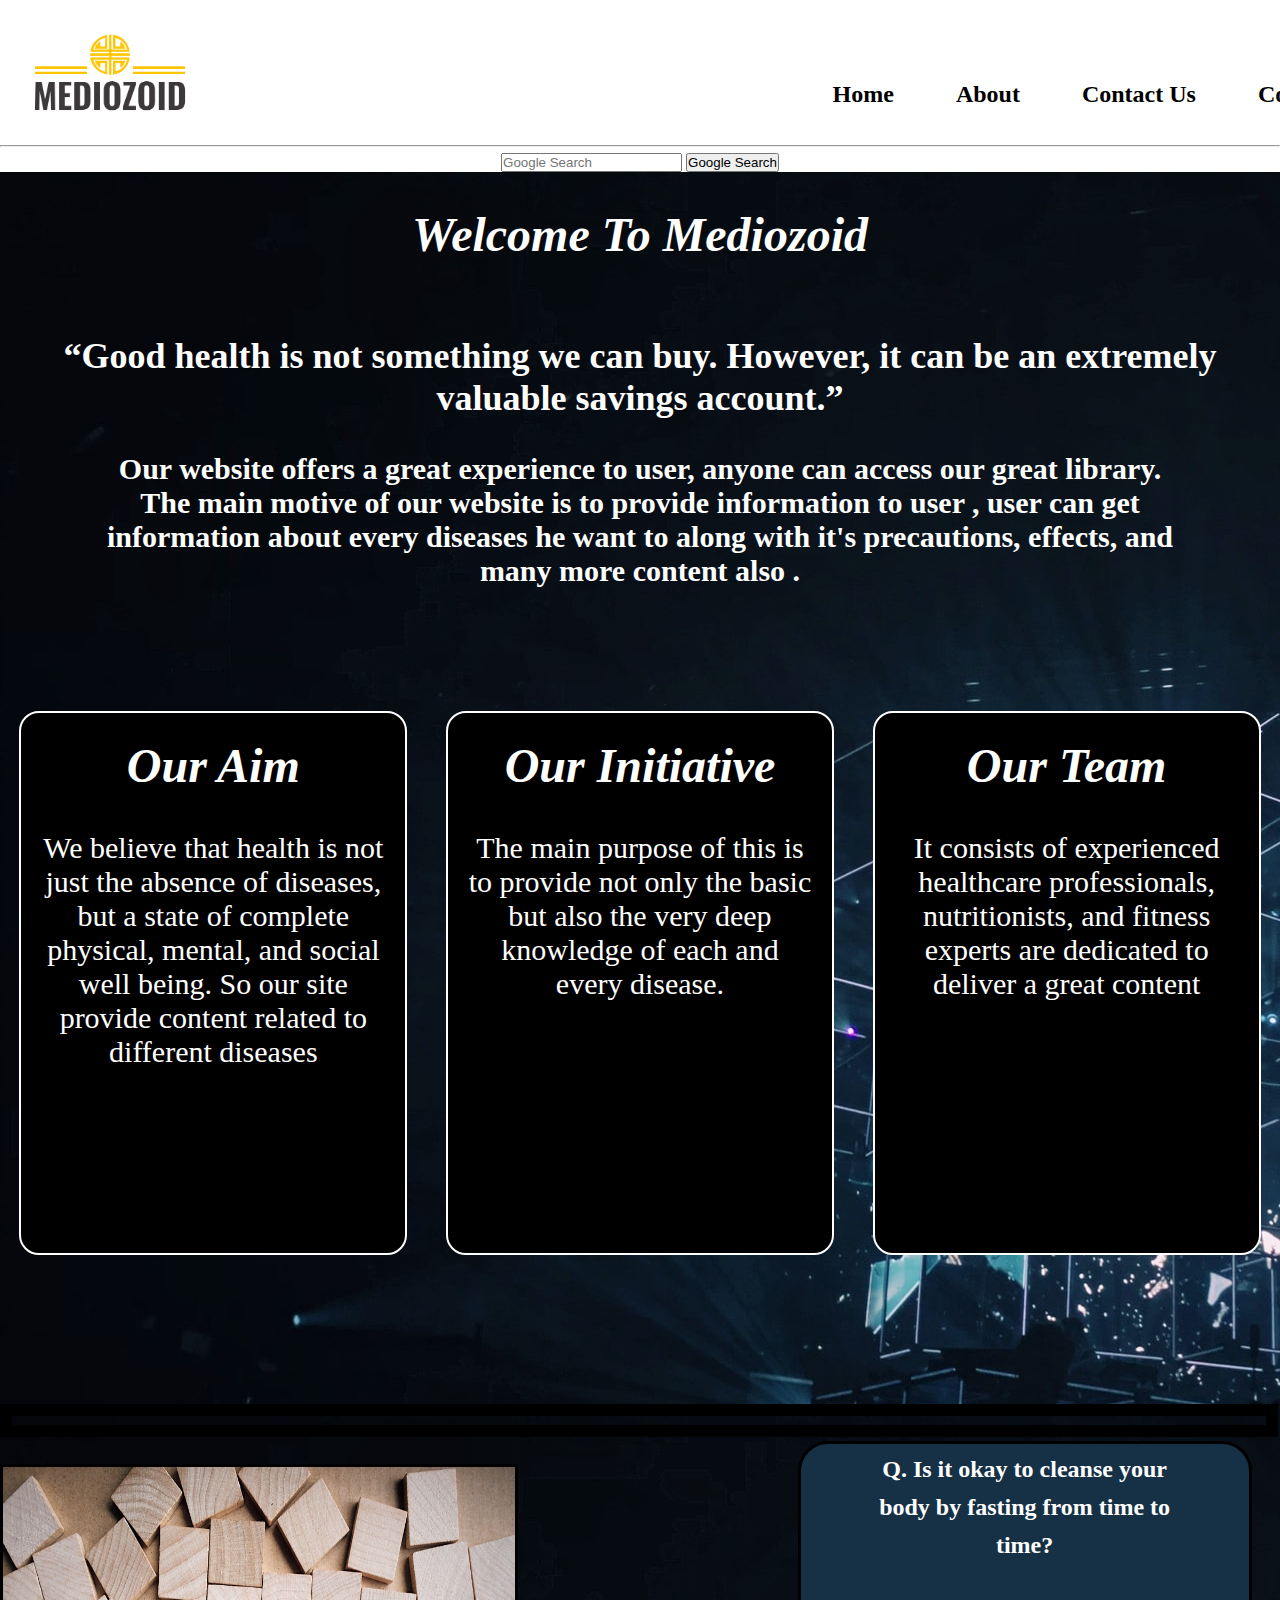
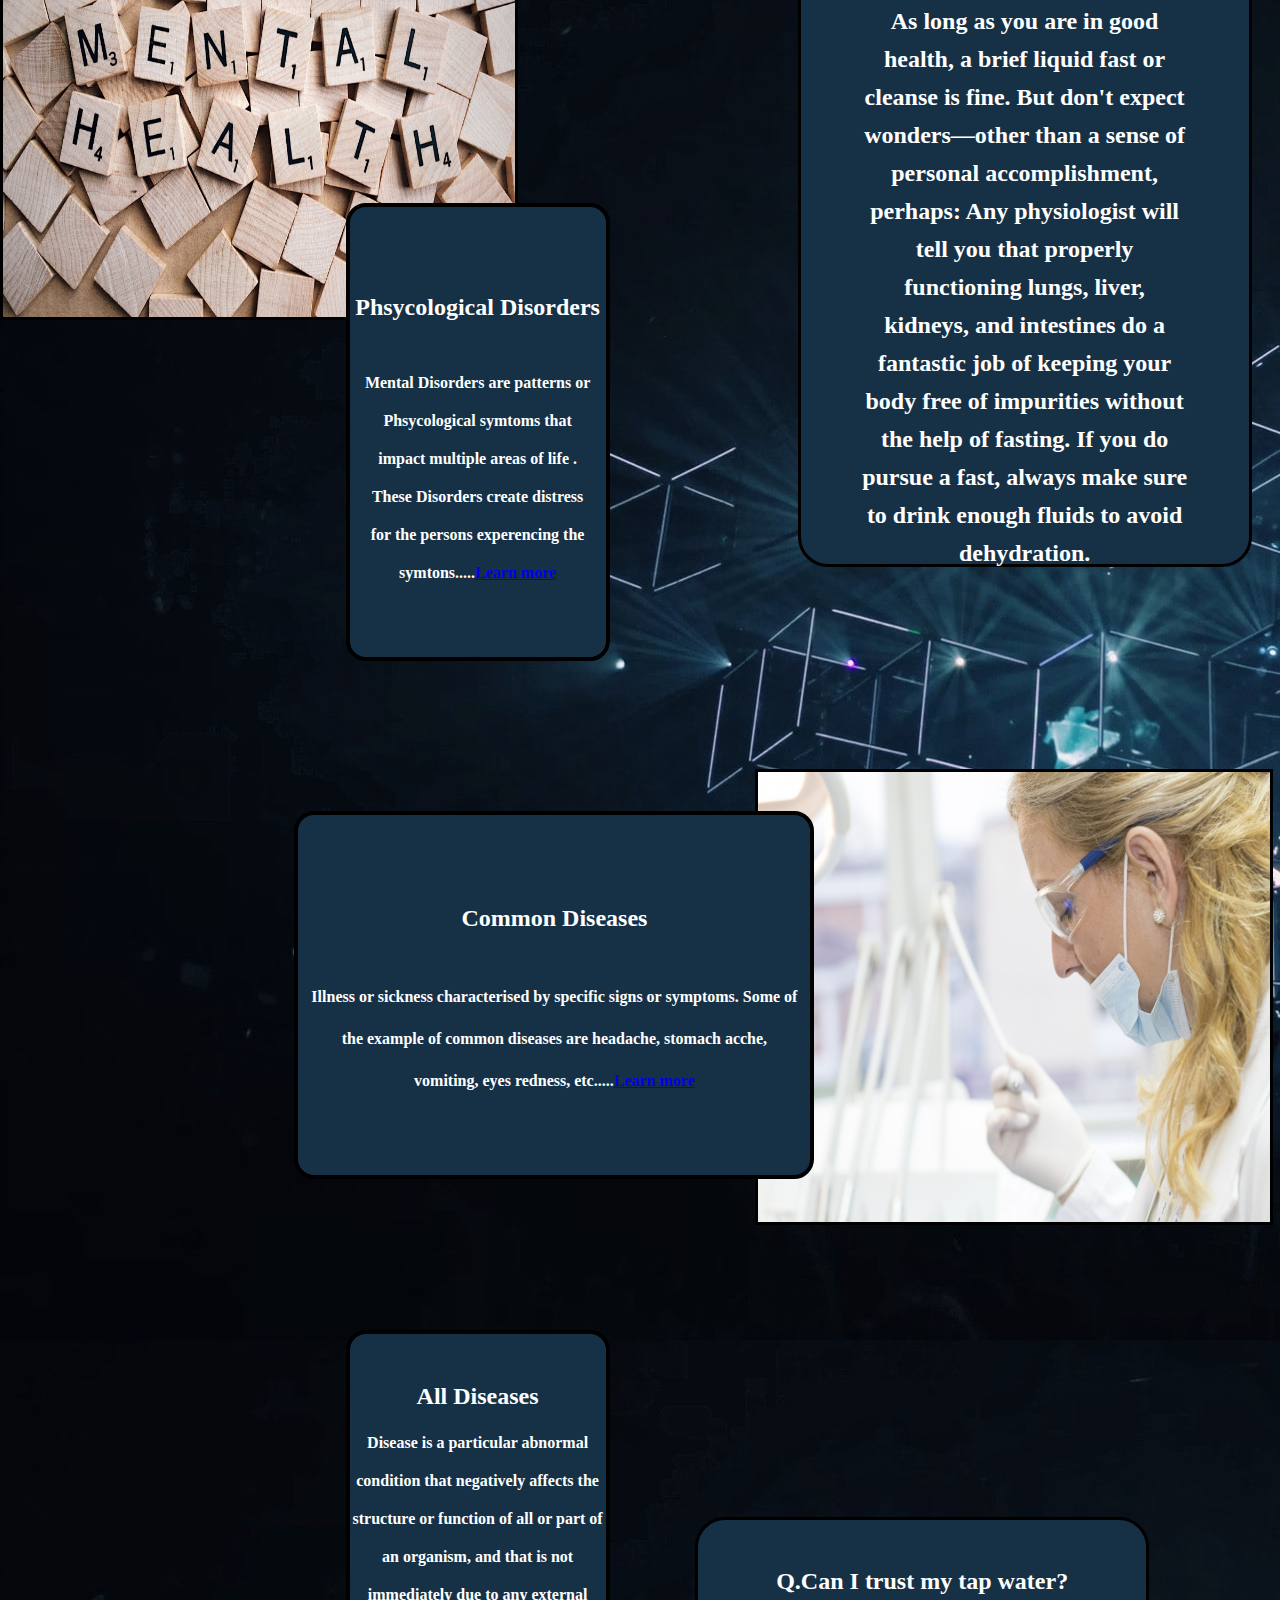
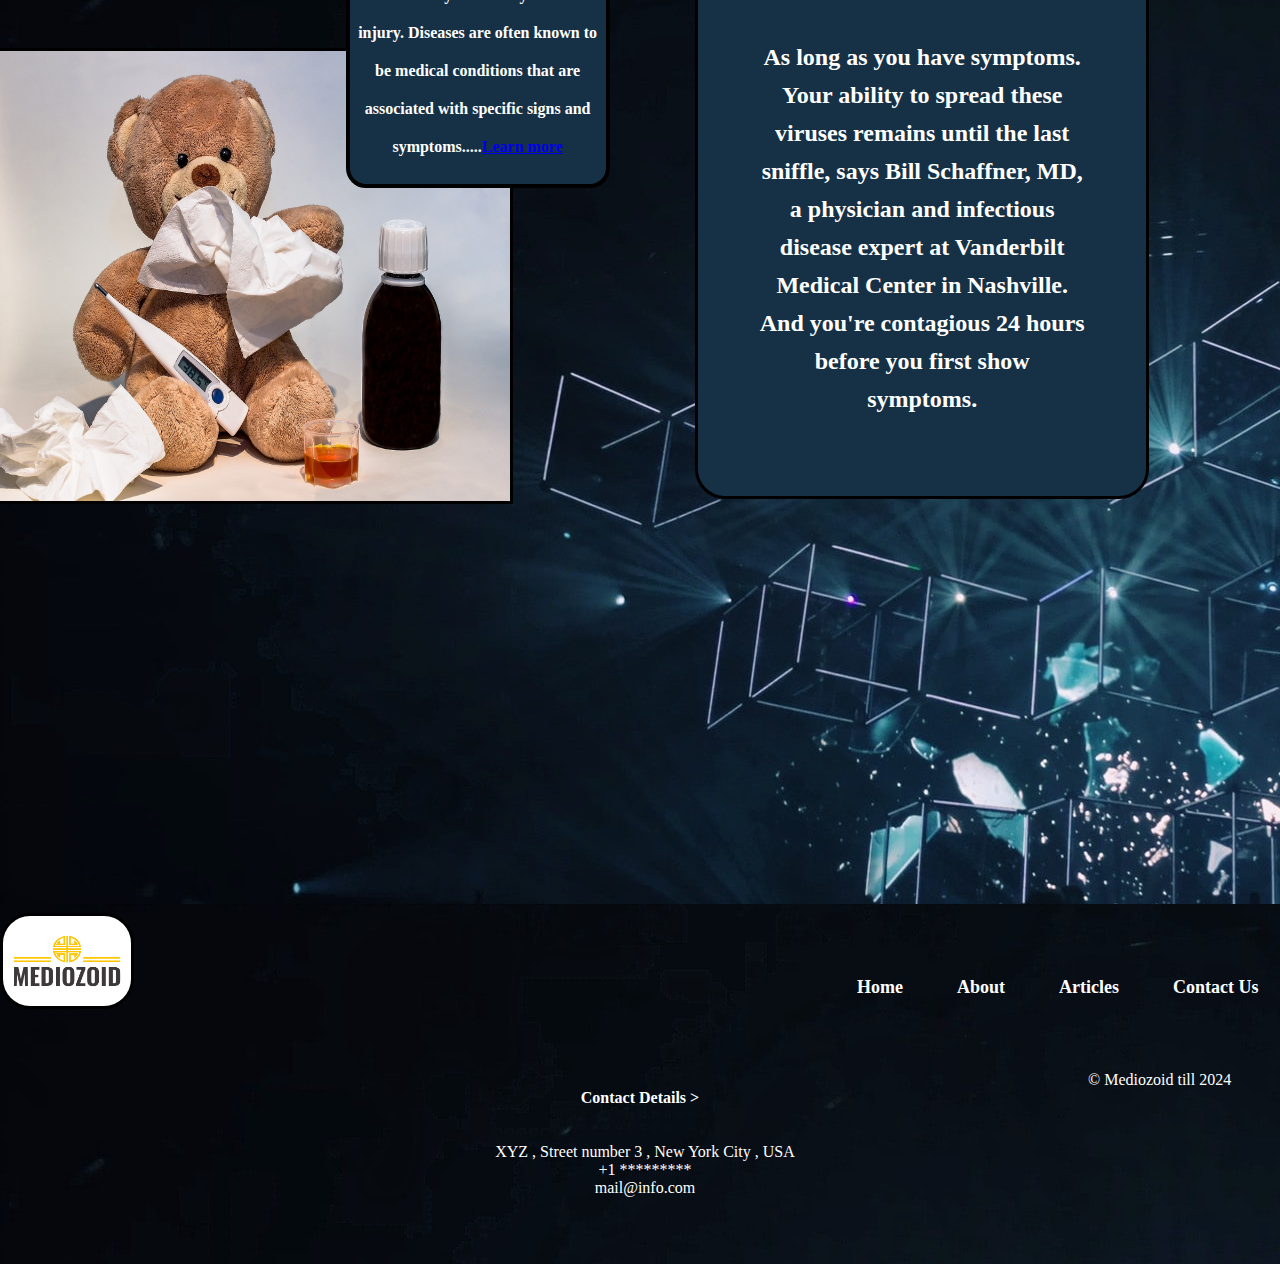
<file: index.html>
<!DOCTYPE html>
<html lang="en">

<head>
    <meta charset="UTF-8">
    <meta http-equiv="X-UA-Compatible" content="IE=edge">
    <meta name="viewport" content="width=device-width, initial-scale=1.0">
    <title>Mediozoid-Home Page</title>
    <link rel="stylesheet" href="index.css">
    <link rel="stylesheet" href="utils.css">
</head>
<link rel="stylesheet" href="https://unpkg.com/aos@next/dist/aos.css" />

<body>
    <header class="navbar overflow">
        <nav class="flex">
            <div class="logo">
                <img src="mediozoid-low-resolution-color-logo (3).png" alt="Mediozoid">
            </div>
            <hr>
            <div class="nav">
                <ul id="li">
                    <li><a href="index.html">Home</a></li>
                    <li><a href="lunaticabout.html">About</a></li>
                    <li><a href="#foot2">Contact Us</a></li>
                    <li><a href="#mainid">Content</a></li>
                </ul>
            </div>
        </nav>
     <center>
        <form  width = "100%" action = "https://www.google.com/search" method = "GET">
            <input type ="text" name= "q"placeholder = "Google Search">
            <input type = "submit" value ="Google Search">
        </form>
    </center>
        <div class="welcome">
            <h1>Welcome To Mediozoid</h1>
            <br>
            <p>
            <blockquote>“Good health is not something we can buy. However, it can be an extremely valuable savings
                account.”</blockquote>
            <br>
            <p class="description">Our website offers a great experience to user, anyone can access our great library.
                The main motive of our website is to provide information to user , user can get information about every
                diseases he want to along with it's precautions, effects, and many more content also .</p>
            </p>
            <div class="container">
                <div class="box1">
                   <h2>Our Aim</h2>
                   <br>
                   <p>We believe that health is not just the absence of diseases, but a state of complete physical, mental, and social well being. So our site provide content related to different diseases</p>
                </div>
                <div class="box2">
                    <h2>Our Initiative</h2>
                    <br>
                    <p>The main purpose of this is to provide not only the basic but also the very deep knowledge of each and every disease.</p>
                </div>
                <div class="box3">
                    <h2>Our Team</h2>
                   <br>
                   <p>It consists of experienced healthcare professionals, nutritionists, and fitness experts are dedicated to deliver a great content</p>
                </div>
            </div>
        </div>
    </header>
    <main>
        <div class="main" id="mainid">
            <div class="line"></div>
            <div class="bx1">
                <img src="mental-health-2019924_1920.jpg" alt="Mental Health">
                <div class="b1">
                    <!-- <img src="psychology-removebg-preview.png" alt="error"> -->
                    <h2>Phsycological Disorders</h2>
                    <!-- <hr> -->
                    <p>Mental Disorders are patterns or Phsycological symtoms that impact multiple areas of life . These
                        Disorders create distress for the persons experencing the symtons.....<a
                            href="https://www.verywellmind.com/a-list-of-psychological-disorders-2794776">Learn more</a>
                    </p>
                    <div class="facts">
                        <p>Q. Is it okay to cleanse your body by fasting from time to time?
                            <br>
                            <br>
                            As long as you are in good health, a brief liquid fast or cleanse is fine. But don't expect wonders—other than a sense of personal accomplishment, perhaps: Any physiologist will tell you that properly functioning lungs, liver, kidneys, and intestines do a fantastic job of keeping your body free of impurities without the help of fasting. If you do pursue a fast, always make sure to drink enough fluids to avoid dehydration.
                            </p>
                    </div>
                </div>
            </div>
            <div class="bx2">
                <img src="doctor-563429_1920.jpg" alt="Cold">
                <div class="b2">
                    <h2>Common Diseases</h2>
                    <!-- <hr> -->
                    <p>Illness or sickness characterised by specific signs or symptoms. Some of the example of common
                        diseases are headache, stomach acche, vomiting, eyes redness, etc.....<a
                            href="https://docs.google.com/document/d/1ILbdZdgnODsNvqB6z7WBgtL3SzgMIqO1/edit?usp=sharing&ouid=101124024975682769191&rtpof=true&sd=true">Learn more</a>
                    </p>
                </div>
            </div>
            <div class="bx3">
                <img src="cold-1972619_1920.jpg" alt="doctor">
                <div class="b3">
                    <h2>All Diseases</h2>
                    <!-- <hr> -->
                    <p>Disease is a particular abnormal condition that negatively affects the structure or function of
                        all or part of an organism, and that is not immediately due to any external injury. Diseases are
                        often known to be medical conditions that are associated with specific signs and symptoms.....<a
                            href="https://www.nhsinform.scot/illnesses-and-conditions/a-to-z">Learn more</a>
                    </p>
                    <div class="faq">
                        <p>Q.Can I trust my tap water?
                            <br>
                            <br>
                            As long as you have symptoms. Your ability to spread these viruses remains until the last sniffle, says Bill Schaffner, MD, a physician and infectious disease expert at Vanderbilt Medical Center in Nashville. And you're contagious 24 hours before you first show symptoms.
                            </p>
                    </div>
                </div>
            </div>
        </div>
    </main>
    <footer class="foot" id="foot2">
        <div class="footimage">
            <img src="mediozoid-low-resolution-color-logo (3).png" alt="Mediozoid">
        </div>
        <div class="footdetails">
            <nav>
                <ul>
                    <li><a href="lunatic.html">Home</a></li>
                    <li><a href="lunaticabout.html">About</a></li>
                    <li><a href="lunaticcontent.html">Articles</a></li>
                    <li><a href="lunaticcontact.html">Contact Us</a></li>
                </ul>
            </nav>
        </div>
        <div class="rights">
            <p>&copy; Mediozoid till 2024</p>
        </div>
        <div class="contacts">
            <h4>Contact Details ></h4>
            <br>
            <br>
            <nav>
                <ul>
                    <li>XYZ , Street number 3 , New York City , USA</li>
                    <li>+1 *********</li>
                    <li>mail@info.com</li>
                </ul>
            </nav>
        </div>
    </footer>
</body>

</html>
</file>
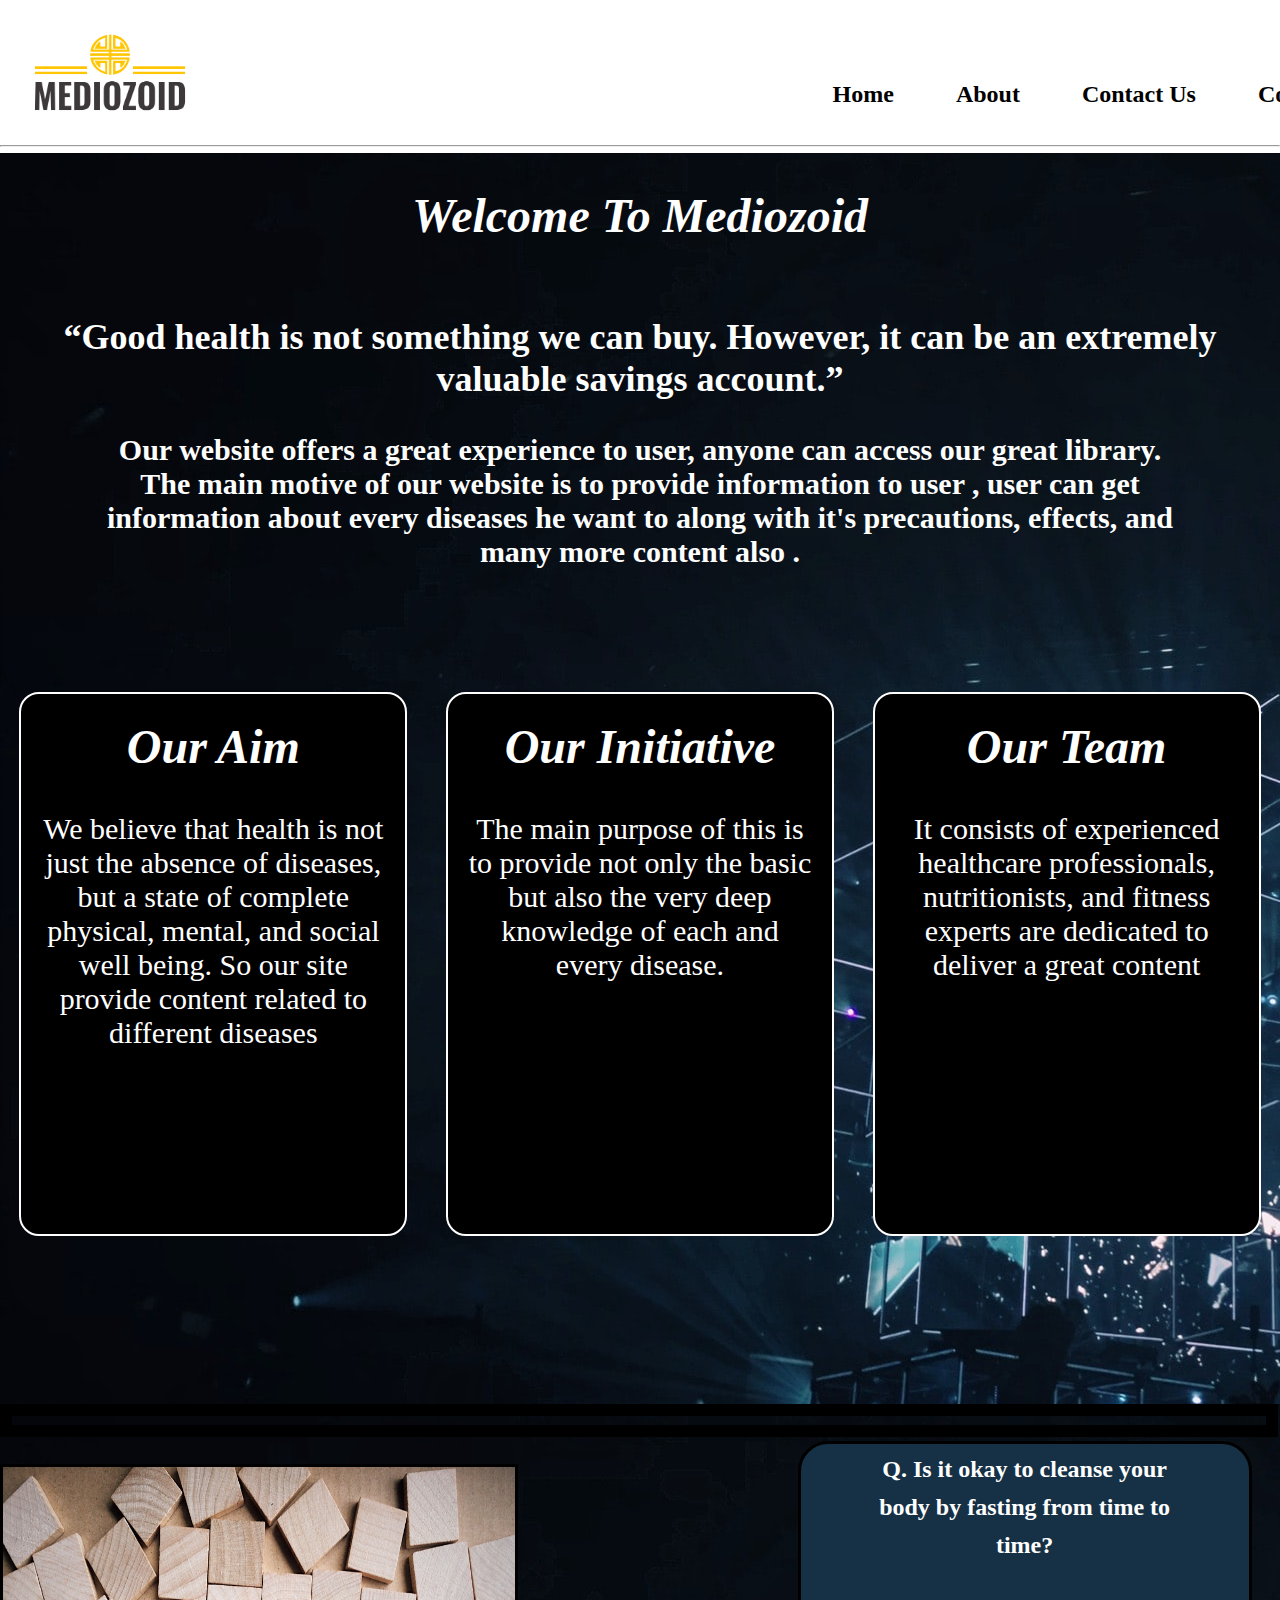
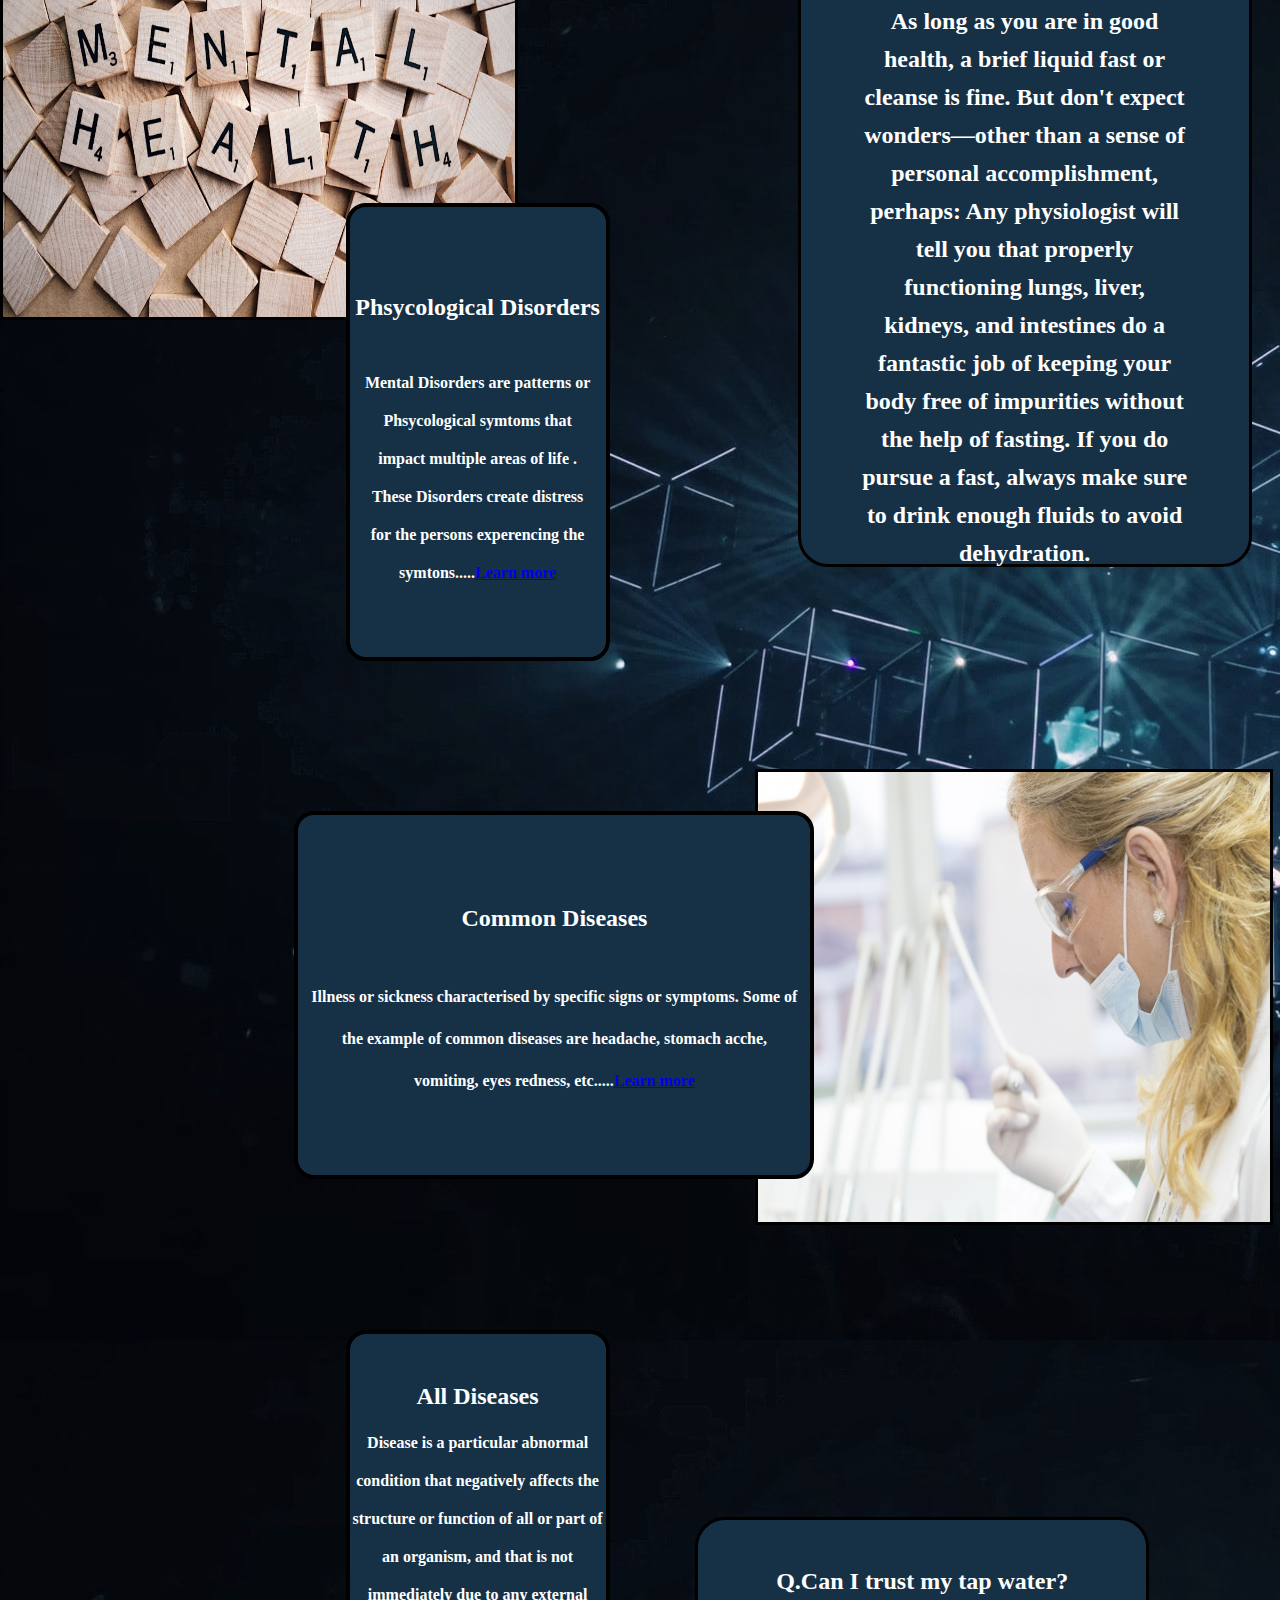
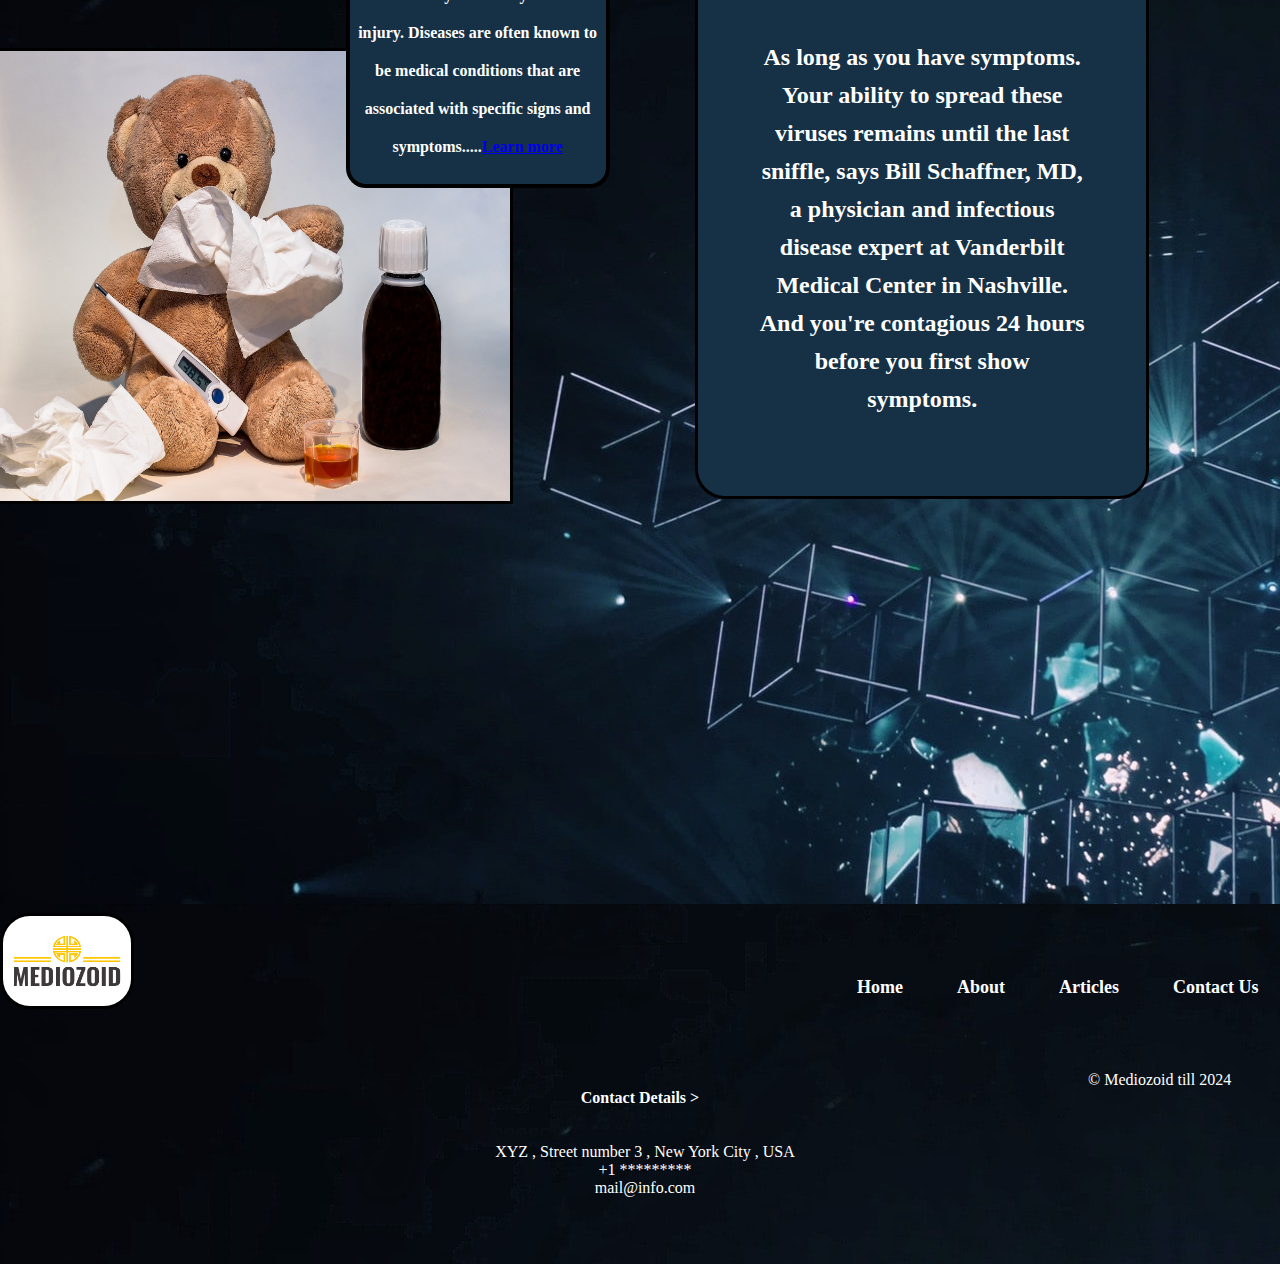
<file: lunatic.html>
<!DOCTYPE html>
<html lang="en">

<head>
    <meta charset="UTF-8">
    <meta http-equiv="X-UA-Compatible" content="IE=edge">
    <meta name="viewport" content="width=device-width, initial-scale=1.0">
    <title>Mediozoid-Home Page</title>
    <link rel="stylesheet" href="index.css">
    <link rel="stylesheet" href="utils.css">
</head>
<link rel="stylesheet" href="https://unpkg.com/aos@next/dist/aos.css" />

<body>
    <header class="navbar overflow">
        <nav class="flex">
            <div class="logo">
                <img src="mediozoid-low-resolution-color-logo (3).png" alt="Mediozoid">
            </div>
            <hr>
            <div class="nav">
                <ul id="li">
                    <li><a href="lunatic.html">Home</a></li>
                    <li><a href="lunaticabout.html">About</a></li>
                    <li><a href="#foot2">Contact Us</a></li>
                    <li><a href="#mainid">Content</a></li>
                </ul>
            </div>
        </nav>
        <div class="welcome">
            <h1>Welcome To Mediozoid</h1>
            <br>
            <p>
            <blockquote>“Good health is not something we can buy. However, it can be an extremely valuable savings
                account.”</blockquote>
            <br>
            <p class="description">Our website offers a great experience to user, anyone can access our great library.
                The main motive of our website is to provide information to user , user can get information about every
                diseases he want to along with it's precautions, effects, and many more content also .</p>
            </p>
            <div class="container">
                <div class="box1">
                   <h2>Our Aim</h2>
                   <br>
                   <p>We believe that health is not just the absence of diseases, but a state of complete physical, mental, and social well being. So our site provide content related to different diseases</p>
                </div>
                <div class="box2">
                    <h2>Our Initiative</h2>
                    <br>
                    <p>The main purpose of this is to provide not only the basic but also the very deep knowledge of each and every disease.</p>
                </div>
                <div class="box3">
                    <h2>Our Team</h2>
                   <br>
                   <p>It consists of experienced healthcare professionals, nutritionists, and fitness experts are dedicated to deliver a great content</p>
                </div>
            </div>
        </div>
    </header>
    <main>
        <div class="main" id="mainid">
            <div class="line"></div>
            <div class="bx1">
                <img src="mental-health-2019924_1920.jpg" alt="Mental Health">
                <div class="b1">
                    <!-- <img src="psychology-removebg-preview.png" alt="error"> -->
                    <h2>Phsycological Disorders</h2>
                    <!-- <hr> -->
                    <p>Mental Disorders are patterns or Phsycological symtoms that impact multiple areas of life . These
                        Disorders create distress for the persons experencing the symtons.....<a
                            href="https://www.verywellmind.com/a-list-of-psychological-disorders-2794776">Learn more</a>
                    </p>
                    <div class="facts">
                        <p>Q. Is it okay to cleanse your body by fasting from time to time?
                            <br>
                            <br>
                            As long as you are in good health, a brief liquid fast or cleanse is fine. But don't expect wonders—other than a sense of personal accomplishment, perhaps: Any physiologist will tell you that properly functioning lungs, liver, kidneys, and intestines do a fantastic job of keeping your body free of impurities without the help of fasting. If you do pursue a fast, always make sure to drink enough fluids to avoid dehydration.
                            </p>
                    </div>
                </div>
            </div>
            <div class="bx2">
                <img src="doctor-563429_1920.jpg" alt="Cold">
                <div class="b2">
                    <h2>Common Diseases</h2>
                    <!-- <hr> -->
                    <p>Illness or sickness characterised by specific signs or symptoms. Some of the example of common
                        diseases are headache, stomach acche, vomiting, eyes redness, etc.....<a
                            href="https://docs.google.com/document/d/1ILbdZdgnODsNvqB6z7WBgtL3SzgMIqO1/edit?usp=sharing&ouid=101124024975682769191&rtpof=true&sd=true">Learn more</a>
                    </p>
                </div>
            </div>
            <div class="bx3">
                <img src="cold-1972619_1920.jpg" alt="doctor">
                <div class="b3">
                    <h2>All Diseases</h2>
                    <!-- <hr> -->
                    <p>Disease is a particular abnormal condition that negatively affects the structure or function of
                        all or part of an organism, and that is not immediately due to any external injury. Diseases are
                        often known to be medical conditions that are associated with specific signs and symptoms.....<a
                            href="https://www.nhsinform.scot/illnesses-and-conditions/a-to-z">Learn more</a>
                    </p>
                    <div class="faq">
                        <p>Q.Can I trust my tap water?
                            <br>
                            <br>
                            As long as you have symptoms. Your ability to spread these viruses remains until the last sniffle, says Bill Schaffner, MD, a physician and infectious disease expert at Vanderbilt Medical Center in Nashville. And you're contagious 24 hours before you first show symptoms.
                            </p>
                    </div>
                </div>
            </div>
        </div>
    </main>
    <footer class="foot" id="foot2">
        <div class="footimage">
            <img src="mediozoid-low-resolution-color-logo (3).png" alt="Mediozoid">
        </div>
        <div class="footdetails">
            <nav>
                <ul>
                    <li><a href="lunatic.html">Home</a></li>
                    <li><a href="lunaticabout.html">About</a></li>
                    <li><a href="lunaticcontent.html">Articles</a></li>
                    <li><a href="lunaticcontact.html">Contact Us</a></li>
                </ul>
            </nav>
        </div>
        <div class="rights">
            <p>&copy; Mediozoid till 2024</p>
        </div>
        <div class="contacts">
            <h4>Contact Details ></h4>
            <br>
            <br>
            <nav>
                <ul>
                    <li>XYZ , Street number 3 , New York City , USA</li>
                    <li>+1 *********</li>
                    <li>mail@info.com</li>
                </ul>
            </nav>
        </div>
    </footer>
</body>

</html>
</file>
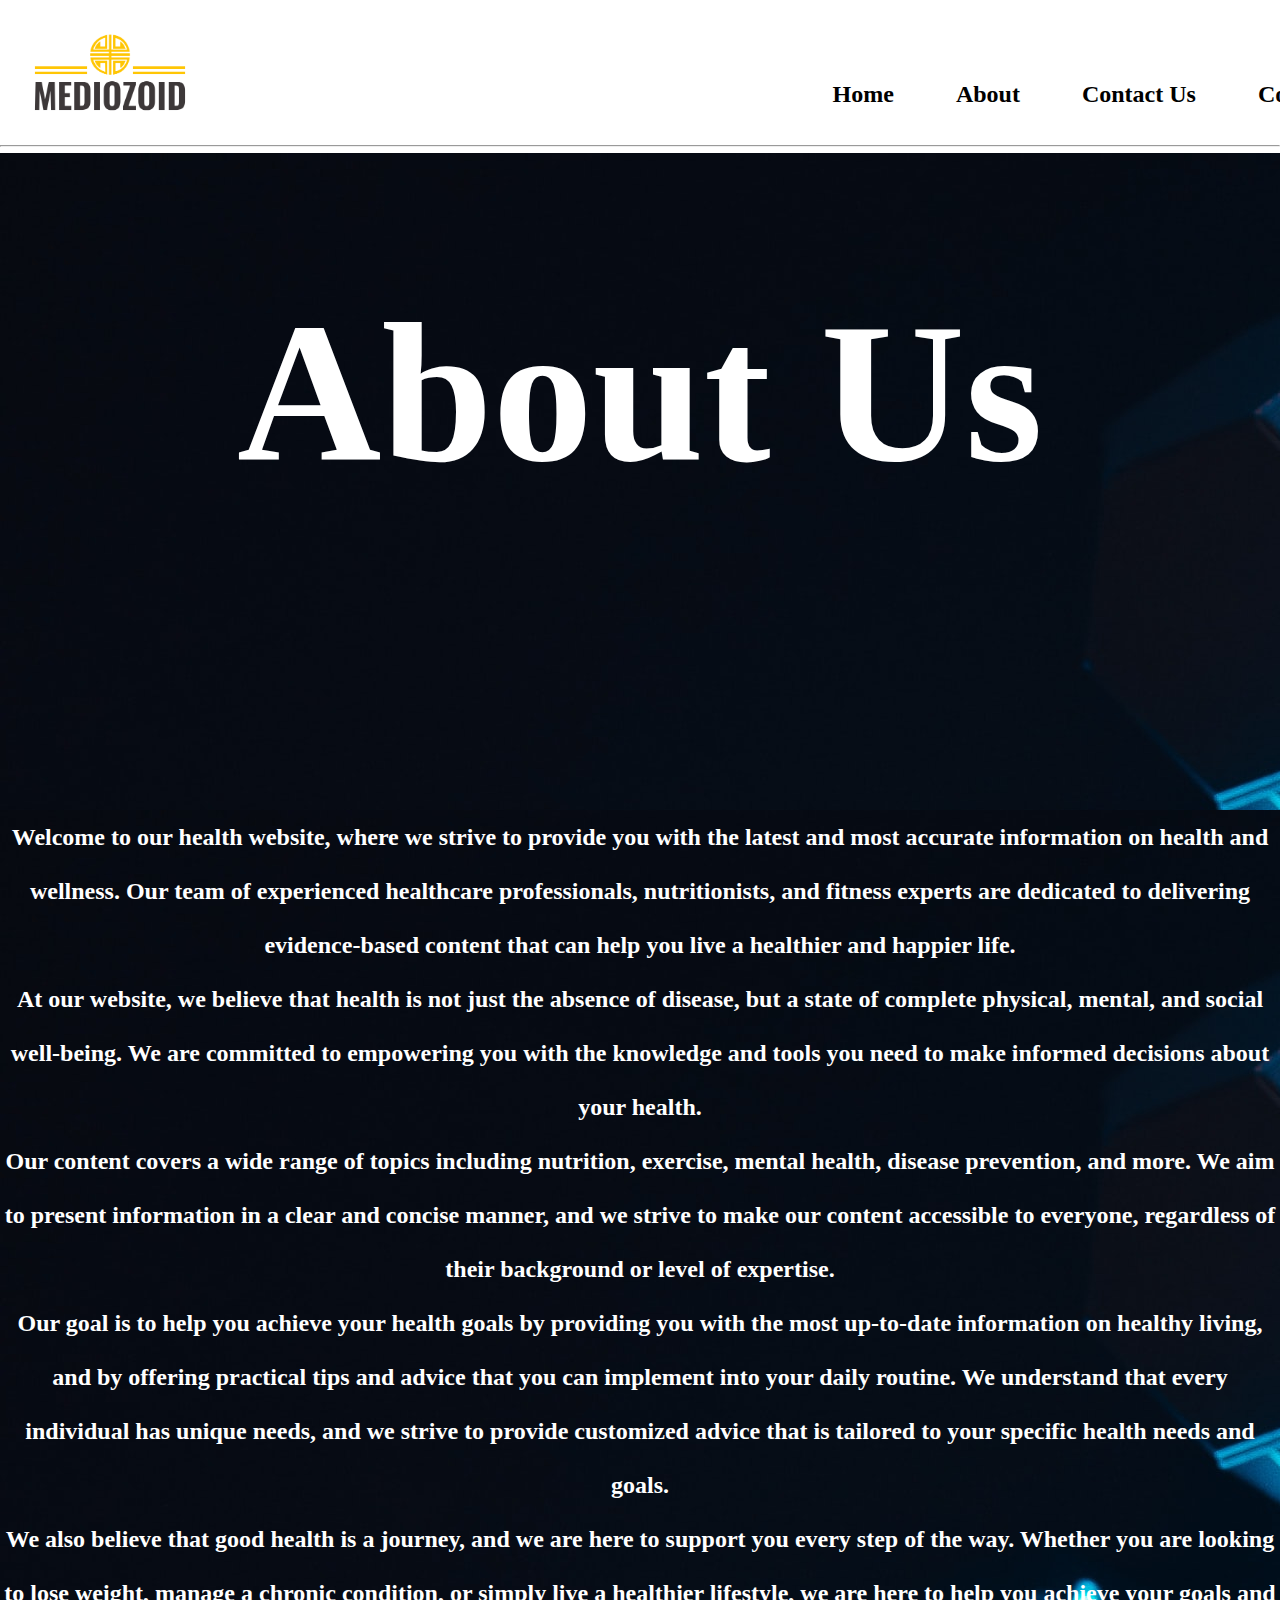
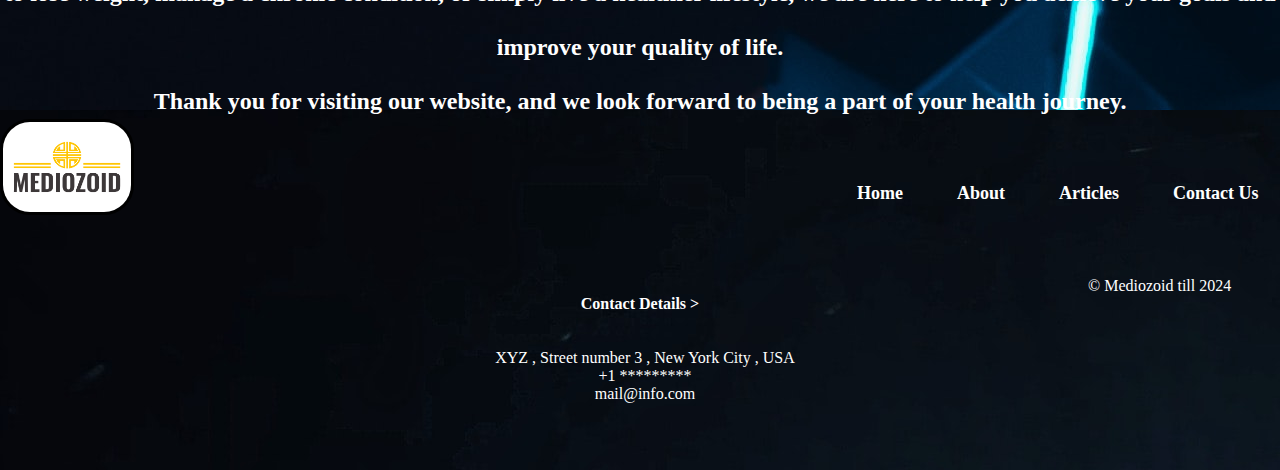
<file: lunaticabout.html>
<!DOCTYPE html>
<html lang="en">

<head>
    <meta charset="UTF-8">
    <meta http-equiv="X-UA-Compatible" content="IE=edge">
    <meta name="viewport" content="width=device-width, initial-scale=1.0">
    <title>Mediozoid-Home Page</title>
    <link rel="stylesheet" href="index.css">
    <link rel="stylesheet" href="utils.css">
</head>
<link rel="stylesheet" href="https://unpkg.com/aos@next/dist/aos.css" />

<body>
    <header class="navbar1 overflow">
        <nav class="flex">
            <div class="logo">
                <img src="mediozoid-low-resolution-color-logo (3).png" alt="Mediozoid">
            </div>
            <hr>
            <div class="nav">
                <ul id="li">
                    <li><a href="lunatic.html">Home</a></li>
                    <li><a href="lunaticabout.html">About</a></li>
                    <li><a href="#foot1">Contact Us</a></li>
                    <li><a href="lunaticcontact.html">Content</a></li>
                </ul>
            </div>
        </nav>
        <div class="heading">
            <h1>About Us</h1>
        </div>
        </div>
    </header>
    <main>
        <div class="aboutus">
            <h3>Welcome to our health website, where we strive to provide you with the latest and most accurate
                information on health and wellness. Our team of experienced healthcare professionals, nutritionists, and
                fitness experts are dedicated to delivering evidence-based content that can help you live a healthier
                and happier life.

                <br>

                At our website, we believe that health is not just the absence of disease, but a state of complete
                physical, mental, and social well-being. We are committed to empowering you with the knowledge and tools
                you need to make informed decisions about your health.

                <br>

                Our content covers a wide range of topics including nutrition, exercise, mental health, disease
                prevention, and more. We aim to present information in a clear and concise manner, and we strive to make
                our content accessible to everyone, regardless of their background or level of expertise.

                <br>

                Our goal is to help you achieve your health goals by providing you with the most up-to-date information
                on healthy living, and by offering practical tips and advice that you can implement into your daily
                routine. We understand that every individual has unique needs, and we strive to provide customized
                advice that is tailored to your specific health needs and goals.

                <br>

                We also believe that good health is a journey, and we are here to support you every step of the way.
                Whether you are looking to lose weight, manage a chronic condition, or simply live a healthier
                lifestyle, we are here to help you achieve your goals and improve your quality of life.

                <br>

                Thank you for visiting our website, and we look forward to being a part of your health journey.
            </h3>
        </div>
    </main>
    <footer class="foot" id="foot1">
        <div class="footimage">
            <img src="mediozoid-low-resolution-color-logo (3).png" alt="Mediozoid">
        </div>
        <div class="footdetails">
            <nav>
                <ul>
                    <li><a href="lunatic.html">Home</a></li>
                    <li><a href="lunaticabout.html">About</a></li>
                    <li><a href="lunaticcontent.html">Articles</a></li>
                    <li><a href="lunaticcontact.html">Contact Us</a></li>
                </ul>
            </nav>
        </div>
        <div class="rights">
            <p>&copy; Mediozoid till 2024</p>
        </div>
        <div class="contacts">
            <h4>Contact Details ></h4>
            <br>
            <br>
            <nav>
                <ul>
                    <li>XYZ , Street number 3 , New York City , USA</li>
                    <li>+1 *********</li>
                    <li>mail@info.com</li>
                </ul>
            </nav>
        </div>
    </footer>
</body>

</html>
</file>
<file: index.css>
* {
  margin: 0;
  padding: 0;
}

.nav {
  width: 100vw;
  height: 25vh;
}

.logo {
  width: 0vw;
  height: 15vh;
  cursor: pointer;
  position: relative;
  display: flex;
  padding: 5px 20px;
}

.flex {
  width: 100vw;
  height: 17vh;
  /* position: fixed; */
  /* background-image: url(IMG_20230216_132334.jpg); */
}

#li li {
  display: inline-block;
  text-align: center;
  /* cursor: pointer; */
  padding: 29px;
  position: relative;
  bottom: 95px;
  left: 62vw;
  font-size: 24px;
  font-weight: bold;
  text-decoration: none;
  list-style: none;
}

#li1 li {
  display: inline-block;
  text-align: center;
  /* cursor: pointer; */
  padding: 29px;
  position: relative;
  bottom: 95px;
  left: 62vw;
  font-size: 24px;
  font-weight: bold;
  text-decoration: none;
  list-style: none;
}

#li li a {
  text-decoration: none;
  color: black;
}

#li1 li a {
  text-decoration: none;
  color: black;
}


#li li a:hover {
  color: rgb(236, 182, 22);
}

#li1 li a:hover {
  color: rgb(236, 182, 22);
}

.welcome {
  background-image: url(IMG_20230216_132334.jpg);
}

.welcome h1 {
  font-size: 48px;
  font-family: PT serif;
  font-style: italic;
  cursor: pointer;
  color: white;
  text-align: center;
  position: relative;
  top: 35px;
  color: white;
}

.welcome blockquote {
  font-size: 36px;
  color: white;
  font-weight: bold;
  text-align: center;
  position: relative;
  bottom: 100px;
  top: 90px;
  /* color: rgb(236, 182, 22); */
}

.description {
  color: white;
  text-align: center;
  font-size: 30px;
  font-weight: bold;
  position: relative;
  top: 80px;
  padding: 10px 90px;
  margin: 15px;
}

.container {
  display: flex;
  flex-wrap: wrap;
  justify-content: space-around;
  align-items: center;
  align-content: center;
  width: 100vw;
  height: 100vh;
}

.box1 {
  border-radius: 20px;
  border: 2px solid white;
  width: 30vw;
  height: 60vh;
  background-color: black;
}

.box1 h2 {
  text-align: center;
  color: white;
  font-family: PT serif;
  font-size: 48px;
  font-style: italic;
  font-weight: bold;
  padding-top: 25px;
}

.box1 p {
  text-align: center;
  color: white;
  padding: 20px;
  font-size: 30px;
}

.box2 {
  border-radius: 20px;
  border: 2px solid white;
  width: 30vw;
  height: 60vh;
  background-color: black;
}

.box2 h2 {
  text-align: center;
  color: white;
  font-family: PT serif;
  font-size: 48px;
  font-style: italic;
  font-weight: bold;
  padding-top: 25px;
}

.box2 p {
  text-align: center;
  color: white;
  padding: 20px;
  font-size: 30px;
}

.box3 {
  border-radius: 20px;
  border: 2px solid white;
  width: 30vw;
  height: 60vh;
  background-color: black;
}

.box3 h2 {
  text-align: center;
  color: white;
  font-family: PT serif;
  font-size: 48px;
  font-style: italic;
  font-weight: bold;
  padding-top: 25px;
}

.box3 p {
  text-align: center;
  color: white;
  padding: 20px;
  font-size: 30px;
}

.bx1 img {
  display: flex;
  flex-wrap: wrap;
  position: relative;
  top: 3vh;
  width: 40vw;
  height: 50vh;
  border: 3px solid black;
}

.line {
  color: black;
  width: 98vw;
  height: 1vh;
  border: 12px solid black;
}

.b1 {
  display: flex;
  flex-direction: column;
  position: relative;
  flex-wrap: wrap;
  justify-content: flex-end;
  align-items: right;
  background-color: #163146;
  width: 20vw;
  height: 50vh;
  bottom: 10vh;
  left: 27vw;
  border: 4px solid black;
  border-radius: 20px;
  /* animation: box1 6s alternate infinite reverse ; */
}

.b1 h2 {
  color: white;
  line-height: 38px;
  text-align: center;
  position: relative;
  bottom: 9vh;
}

.b1 p {
  color:white;
  font-weight: bold;
  text-align: center;
  position: relative;
  line-height: 38px;
  bottom: 6vh;
  padding: 11px;
}

.facts {
  background-color: #163146;
  width: 35vw;
  height: 80vh;
  text-align: right;
  position: relative;
  left: 15vw;
  bottom: 10vh;
  border: 3px solid black;
  border-radius: 30px;
}

.facts p {
  text-align: center;
  padding: 60px;
  font-size: 24px;
  color: white;
}

.bx2 img {
  display: flex;
  flex-wrap: wrap;
  flex-direction: column;
  justify-content: right;
  position: relative;
  left: 59vw;
  width: 40vw;
  height: 50vh;
  border: 3px solid black;
  top: 2vh;
}

.b2 {
  display: flex;
  flex-direction: column;
  position: relative;
  flex-wrap: wrap;
  justify-content: flex-end;
  float: left;
  background-color: #163146;
  width: 40vw;
  height: 40vh;
  bottom: 44vh;
  left: 23vw;
  /* left: 27vw; */
  border: 4px solid black;
  border-radius: 20px;
  /* animation: box1 6s alternate infinite reverse ; */
}

.b2 h2 {
  color: white;
  line-height: 42px;
  text-align: center;
  position: relative;
  bottom: 10vh;
}

.b2 p {
  color: white;
  font-weight: bold;
  text-align: center;
  line-height: 42px;
  position: relative;
  bottom: 7vh;
  padding: 10px;
}

.bx3 img {
  display: flex;
  flex-wrap: wrap;
  flex-direction: column;
  justify-content: right;
  position: relative;
  float: left;
  /* float: left; */
  right: 41vw;
  width: 40vw;
  height: 50vh;
  border: 3px solid black;
  top: 49vh;
}

.b3 {
  display: flex;
  flex-direction: column;
  position: relative;
  flex-wrap: wrap;
  justify-content: flex-end;
  /* float: left; */
  background-color: #163146;
  width: 20vw;
  height: 50vh;
  bottom: 37vh;
  left: 27vw;
  border: 4px solid black;
  border-radius: 20px;
}

.b3 h2 {
  color: white;
  line-height: 38px;
  text-align: center;
  position: relative;
  bottom: 3vh;
}

.b3 p {
  color: white;
  font-weight: bold;
  text-align: center;
  line-height: 38px;
  position: relative;
  bottom: 2vh;

}

.faq {
  background-color: #163146;
  width: 35vw;
  height: 80vh;
  text-align: right;
  position: relative;
  left: 7vw;
  top: 35vh ;
  text-underline-position: 25vh;
  border: 3px solid black;
  border-radius: 30px;
}

.faq p {
  color: white;
  padding: 60px;
  font-size: 24px;
  text-align: center;
}

.foot {
  /* 
   */
   background-image: url(3.jpg);
  width: 100vw;
  height: 40vh;
}

.footimage img {
  display: flex;
  flex-wrap: wrap;
  flex-direction: row;
  width: 10vw;
  height: 10vh;
  position: relative;
  top: 1vh;
  border-radius: 30px;
  border: 3px solid black;
}

.footdetails nav ul li {
  display: inline-block;
  padding: 25px;
  position: relative;
  bottom: 48px;
  left: 65vw;
  color: white;
  font-weight: bold;
  font-size: 18px;
}

.footdetails ul li a {
  text-decoration: none;
  color: white;
}

.footdetails ul li a:hover {
  color: rgb(236, 182, 22);
  cursor: pointer;
}

.rights p {
  color: white;
  position: relative;
  left: 85vw;
}

.contacts h4 {
  display: flex;
  justify-content: center;
  color: white;
}

.contacts nav ul li {
  text-decoration: none;
  color: white;
  display: flex;
  justify-content: center;
  padding-left: 10px;
}
</file>
<file: utils.css>
.navbar {
    background-color: transparent;
    height: 156vh;
    width: 100vw;
    /* position: sticky; */
    /* background-image: url(IMG_20230216_132334.jpg); */
}

#li {
    display: inline;
    text-align: center;
    cursor: pointer;
    /* text-decoration: none; */
    padding: 10px;
}
/* 
#li1 {
    display: inline;
    text-align: center;
    cursor: pointer;
    /* text-decoration: none; */
    /* padding: 10px; */
/* } */ 


.welcome {
    background-image: url(3.jpg);
}
 
/* .bg {
    background-image: url(8.jpg);
} */

.overflow {
    overflow: hidden;
}

.main {
    background-image: url(3.jpg);
    width: 100vw;
    height: 300vh;
}

/* .body {
    background-image: url(8.jpg);
    width: 100vw;
    height: 300vh;
} */

.font {
    color: white;
    font-size: 56px;
    padding-top: 23px;
    text-align: center;
    font-style: italic;
    font-family: PT serif;
}

.heading {
    background-image: url(4.jpg);
    width: 100vw;
    height: 90vh;
    padding-top: 125px;
    font-size: 100px;
    color: white;
    text-align: center;
}

.aboutus h3 {
    background-image: url(4.jpg);
    width: 100vw;
    height: 100vh;
    color: white;
    font-size: x-large;
    text-align: center;
    line-height: 6vh;
}

.navbar1 {
    width: 100vw;
    height: 90vh;
}
</file>
